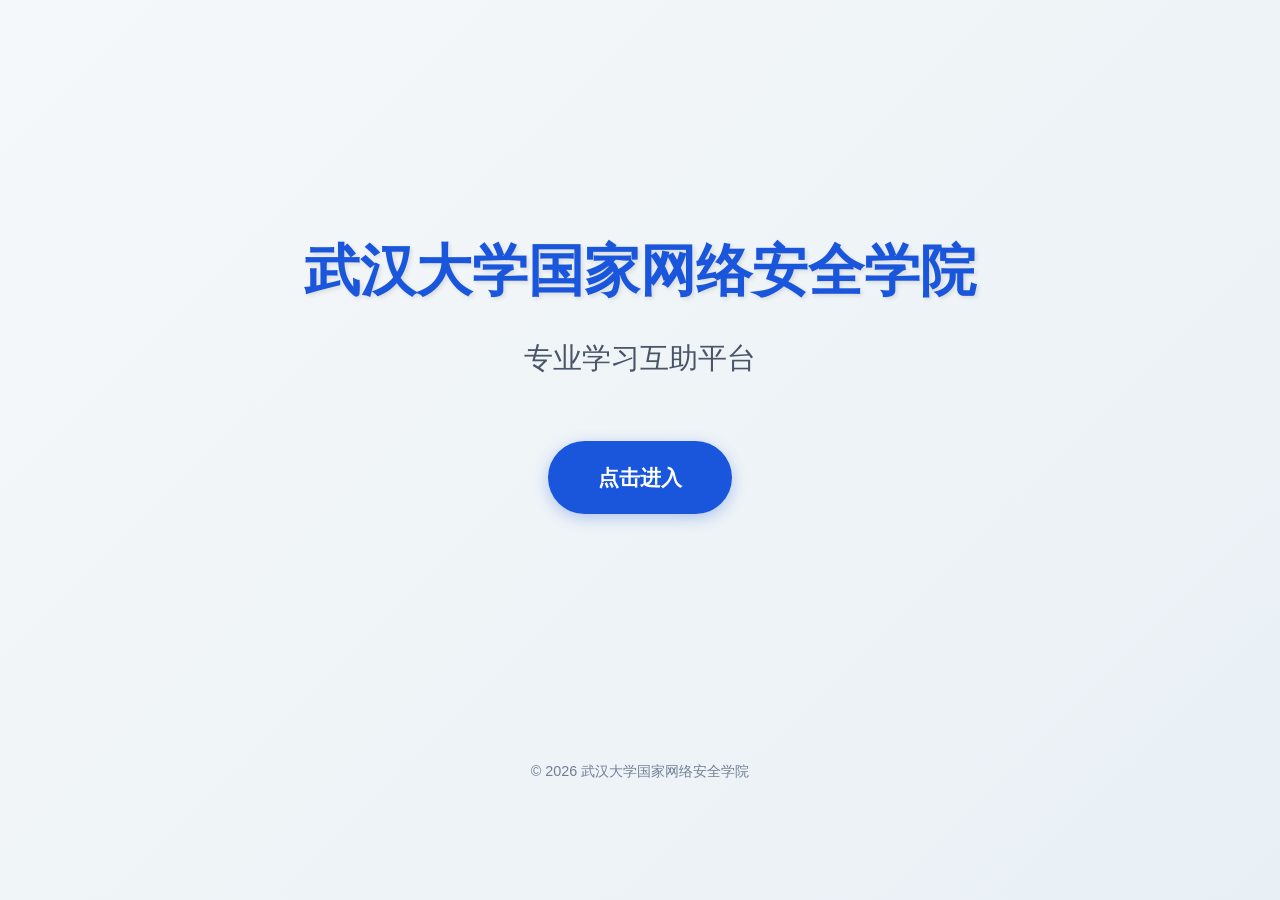
<file: index.html>
<!DOCTYPE html>
<html lang="zh-CN">
<head>
    <meta charset="UTF-8">
    <meta name="viewport" content="width=device-width, initial-scale=1.0">
    <title>武汉大学国家网络安全学院 - 专业学习互助平台</title>
    <link rel="stylesheet" href="style.css">
    <style>
        body {
            background: linear-gradient(135deg, #f5f8fa 0%, #e9f0f5 100%);
        }
        
        .hero {
            display: flex;
            flex-direction: column;
            align-items: center;
            justify-content: center;
            min-height: 80vh;
            text-align: center;
            padding: 0 20px;
        }
        
        .hero h1 {
            font-size: 3.5em;
            color: #1a56db;
            margin-bottom: 20px;
            text-shadow: 2px 2px 4px rgba(0, 0, 0, 0.1);
        }
        
        .hero h2 {
            font-size: 1.8em;
            color: #4a5568;
            margin-bottom: 40px;
            font-weight: normal;
        }
        
        .enter-btn {
            display: inline-block;
            padding: 20px 50px;
            background-color: #1a56db;
            color: white;
            text-decoration: none;
            border-radius: 50px;
            font-size: 1.3em;
            font-weight: bold;
            transition: all 0.3s ease;
            box-shadow: 0 4px 15px rgba(26, 86, 219, 0.3);
        }
        
        .enter-btn:hover {
            background-color: #1543a0;
            transform: translateY(-5px);
            box-shadow: 0 6px 20px rgba(26, 86, 219, 0.4);
        }
        
        .footer {
            margin-top: 0;
        }
    </style>
</head>
<body>
    <div class="container">
        <div class="hero">
            <h1>武汉大学国家网络安全学院</h1>
            <h2>专业学习互助平台</h2>
            <a href="login.html" class="enter-btn">点击进入</a>
        </div>
        <div class="footer">
            <p>© 2026 武汉大学国家网络安全学院</p>
        </div>
    </div>
</body>
</html>
</file>
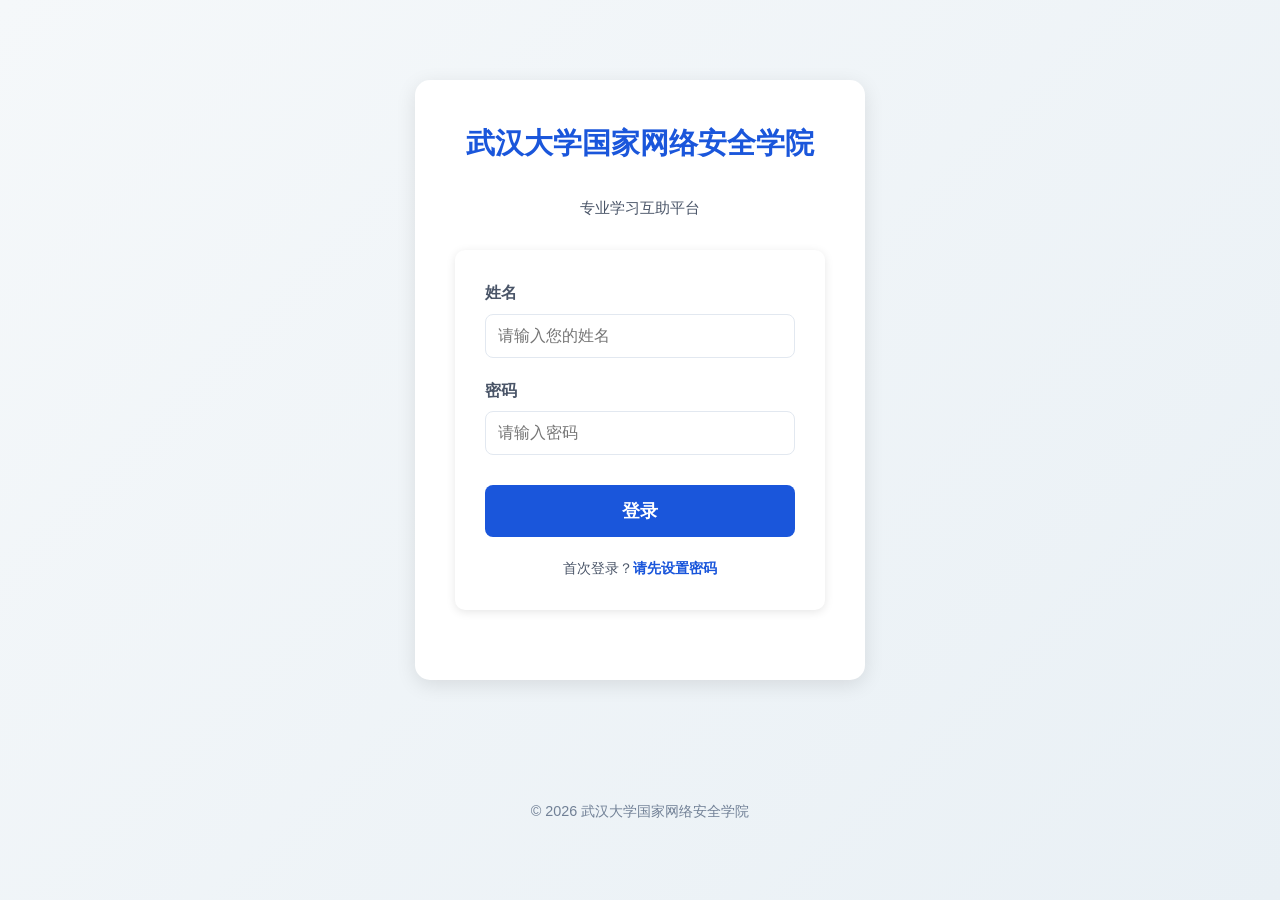
<file: login.html>
<!DOCTYPE html>
<html lang="zh-CN">
<head>
    <meta charset="UTF-8">
    <meta name="viewport" content="width=device-width, initial-scale=1.0">
    <title>登录 - 武大网安学习互助平台</title>
    <link rel="stylesheet" href="style.css">
    <style>
        body {
            background: linear-gradient(135deg, #f5f8fa 0%, #e9f0f5 100%);
        }
        
        .login-container {
            display: flex;
            flex-direction: column;
            align-items: center;
            justify-content: center;
            min-height: 80vh;
            padding: 20px;
        }
        
        .login-box {
            background-color: #fff;
            padding: 40px;
            border-radius: 15px;
            box-shadow: 0 5px 20px rgba(0, 0, 0, 0.1);
            width: 100%;
            max-width: 450px;
        }
        
        .login-box h2 {
            color: #1a56db;
            text-align: center;
            margin-bottom: 30px;
            font-size: 1.8em;
        }
        
        .login-box p {
            color: #4a5568;
            text-align: center;
            margin-bottom: 30px;
            font-size: 0.95em;
        }
        
        .form-group {
            margin-bottom: 20px;
        }
        
        .form-group label {
            display: block;
            margin-bottom: 8px;
            color: #4a5568;
            font-weight: bold;
        }
        
        .form-group input {
            width: 100%;
            padding: 12px;
            border: 1px solid #e2e8f0;
            border-radius: 8px;
            font-size: 1em;
            transition: border-color 0.3s;
        }
        
        .form-group input:focus {
            outline: none;
            border-color: #1a56db;
            box-shadow: 0 0 0 3px rgba(26, 86, 219, 0.1);
        }
        
        .form-group button {
            width: 100%;
            padding: 14px;
            background-color: #1a56db;
            color: white;
            border: none;
            border-radius: 8px;
            font-size: 1.1em;
            font-weight: bold;
            cursor: pointer;
            transition: background-color 0.3s;
            margin-top: 10px;
        }
        
        .form-group button:hover {
            background-color: #1543a0;
        }
        
        .switch-link {
            text-align: center;
            margin-top: 20px;
            color: #4a5568;
            font-size: 0.9em;
        }
        
        .switch-link a {
            color: #1a56db;
            text-decoration: none;
            font-weight: bold;
        }
        
        .switch-link a:hover {
            text-decoration: underline;
        }
        
        .error-message {
            color: #e53e3e;
            font-size: 0.85em;
            margin-top: 8px;
            display: none;
        }
        
        .success-message {
            color: #38a169;
            font-size: 0.85em;
            margin-top: 8px;
            display: none;
        }
        
        .form-section {
            display: none;
        }
        
        .form-section.active {
            display: block;
        }
    </style>
</head>
<body>
    <div class="container">
        <div class="login-container">
            <div class="login-box">
                <h2>武汉大学国家网络安全学院</h2>
                <p>专业学习互助平台</p>
                
                <div id="login-section" class="form-section active">
                    <div class="form-group">
                        <label for="login-name">姓名</label>
                        <input type="text" id="login-name" placeholder="请输入您的姓名">
                        <div id="login-name-error" class="error-message"></div>
                    </div>
                    <div class="form-group">
                        <label for="login-password">密码</label>
                        <input type="password" id="login-password" placeholder="请输入密码">
                        <div id="login-password-error" class="error-message"></div>
                    </div>
                    <div class="form-group">
                        <button onclick="handleLogin()">登录</button>
                    </div>
                    <div class="switch-link">
                        首次登录？<a href="#" onclick="showRegisterSection(); return false;">请先设置密码</a>
                    </div>
                </div>
                
                <div id="register-section" class="form-section">
                    <div class="form-group">
                        <label for="register-name">姓名</label>
                        <input type="text" id="register-name" placeholder="请输入您的姓名（需在名单中）">
                        <div id="register-name-error" class="error-message"></div>
                        <div id="register-name-success" class="success-message"></div>
                    </div>
                    <div class="form-group">
                        <label for="register-password">设置密码</label>
                        <input type="password" id="register-password" placeholder="请设置密码">
                        <div id="register-password-error" class="error-message"></div>
                    </div>
                    <div class="form-group">
                        <label for="register-confirm-password">确认密码</label>
                        <input type="password" id="register-confirm-password" placeholder="请再次输入密码">
                        <div id="register-confirm-error" class="error-message"></div>
                    </div>
                    <div class="form-group">
                        <button onclick="handleRegister()">确认注册</button>
                    </div>
                    <div class="switch-link">
                        已有账号？<a href="#" onclick="showLoginSection(); return false;">返回登录</a>
                    </div>
                </div>
            </div>
        </div>
        
        <div class="footer">
            <p>© 2026 武汉大学国家网络安全学院</p>
        </div>
    </div>

    <script>
        const ALLOWED_NAMES = [
            '张三', '李四', '王五', '赵六', '钱七',
            '孙八', '周九', '吴十', '郑一', '陈二',
            '测试用户'
        ];
        
        function showError(elementId, message) {
            const errorEl = document.getElementById(elementId);
            errorEl.textContent = message;
            errorEl.style.display = 'block';
            setTimeout(() => { errorEl.style.display = 'none'; }, 3000);
        }
        
        function clearErrors() {
            document.querySelectorAll('.error-message').forEach(el => {
                el.style.display = 'none';
                el.textContent = '';
            });
            document.querySelectorAll('.success-message').forEach(el => {
                el.style.display = 'none';
                el.textContent = '';
            });
        }
        
        function showLoginSection() {
            clearErrors();
            document.getElementById('login-section').classList.add('active');
            document.getElementById('register-section').classList.remove('active');
        }
        
        function showRegisterSection() {
            clearErrors();
            document.getElementById('register-section').classList.add('active');
            document.getElementById('login-section').classList.remove('active');
        }
        
        function checkNameInList(name) {
            if (!name.trim()) return false;
            return ALLOWED_NAMES.includes(name.trim());
        }
        
        function getUsers() {
            return JSON.parse(localStorage.getItem('users') || '[]');
        }
        
        function saveUsers(users) {
            localStorage.setItem('users', JSON.stringify(users));
        }
        
        function handleLogin() {
            clearErrors();
            const name = document.getElementById('login-name').value.trim();
            const password = document.getElementById('login-password').value;
            
            if (!name) {
                showError('login-name-error', '请输入姓名');
                return;
            }
            
            if (!password) {
                showError('login-password-error', '请输入密码');
                return;
            }
            
            const users = getUsers();
            const user = users.find(u => u.name === name);
            
            if (!user) {
                showError('login-name-error', '该用户未注册，请先注册');
                return;
            }
            
            if (user.password !== password) {
                showError('login-password-error', '密码错误');
                return;
            }
            
            localStorage.setItem('isLoggedIn', 'true');
            localStorage.setItem('currentUser', JSON.stringify({ name: user.name }));
            window.location.href = 'main.html';
        }
        
        function handleRegister() {
            clearErrors();
            const name = document.getElementById('register-name').value.trim();
            const password = document.getElementById('register-password').value;
            const confirmPassword = document.getElementById('register-confirm-password').value;
            
            if (!name) {
                showError('register-name-error', '请输入姓名');
                return;
            }
            
            const isInList = checkNameInList(name);
            if (!isInList) {
                showError('register-name-error', '您的姓名不在允许名单中，请联系管理员');
                return;
            }
            
            const successEl = document.getElementById('register-name-success');
            successEl.textContent = '姓名已核验通过';
            successEl.style.display = 'block';
            
            if (!password) {
                showError('register-password-error', '请设置密码');
                return;
            }
            
            if (password.length < 6) {
                showError('register-password-error', '密码至少需要6位');
                return;
            }
            
            if (password !== confirmPassword) {
                showError('register-confirm-error', '两次密码输入不一致');
                return;
            }
            
            const users = getUsers();
            const existingUser = users.find(u => u.name === name);
            
            if (existingUser) {
                showError('register-name-error', '该用户已注册，请直接登录');
                return;
            }
            
            users.push({ name, password });
            saveUsers(users);
            
            localStorage.setItem('isLoggedIn', 'true');
            localStorage.setItem('currentUser', JSON.stringify({ name }));
            window.location.href = 'main.html';
        }
        
        window.handleLogin = handleLogin;
        window.handleRegister = handleRegister;
        window.showLoginSection = showLoginSection;
        window.showRegisterSection = showRegisterSection;
    </script>
</body>
</html>
</file>
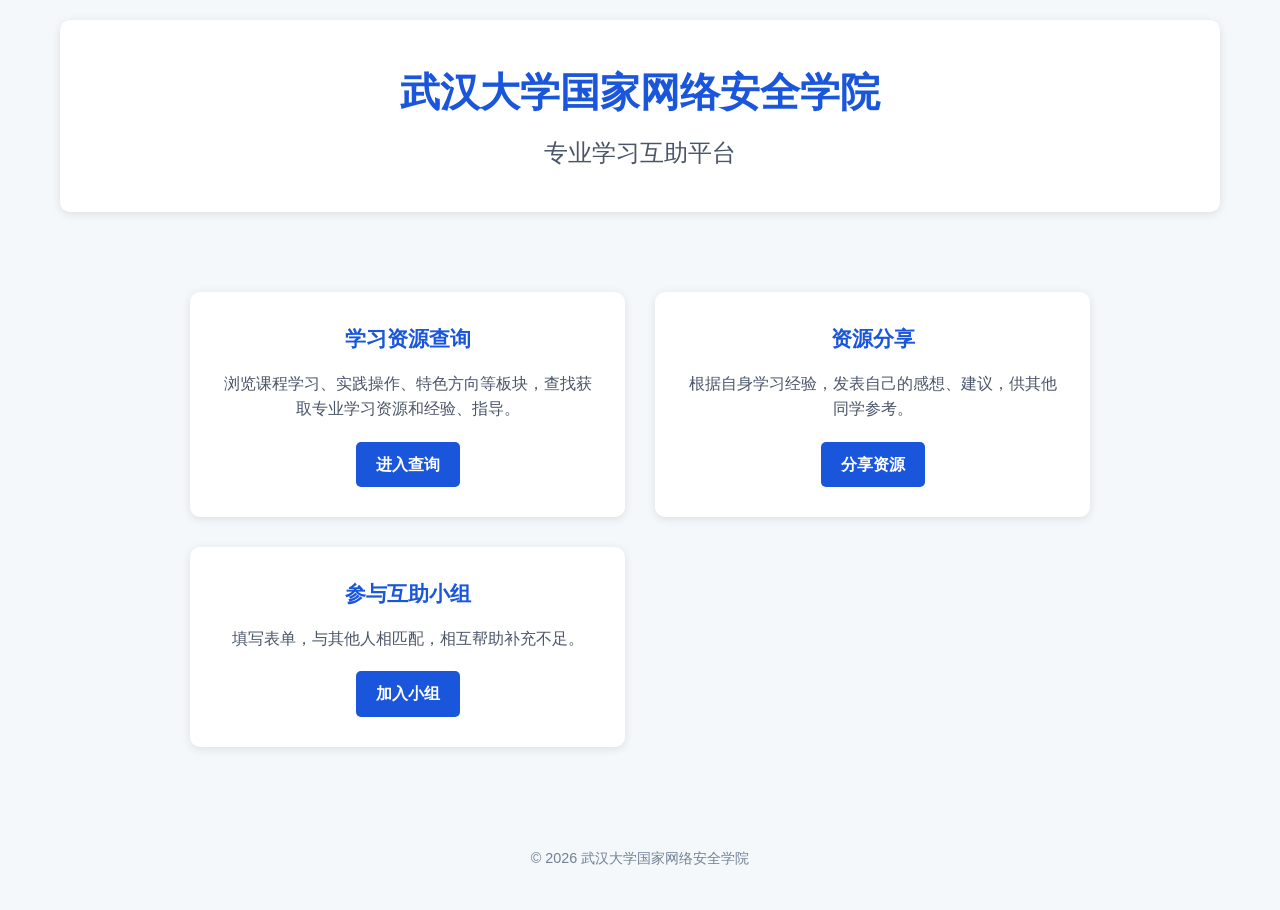
<file: main.html>
<!DOCTYPE html>
<html lang="zh-CN">
<head>
    <meta charset="UTF-8">
    <meta name="viewport" content="width=device-width, initial-scale=1.0">
    <title>武汉大学国家网络安全学院 - 专业学习互助平台</title>
    <link rel="stylesheet" href="style.css">
</head>
<body>
    <div class="container">
        <div class="header">
            <h1>武汉大学国家网络安全学院</h1>
            <h2>专业学习互助平台</h2>
        </div>
        <div class="content">
            <div class="options">
                <div class="option-card">
                    <h3>学习资源查询</h3>
                    <p>浏览课程学习、实践操作、特色方向等板块，查找获取专业学习资源和经验、指导。</p>
                    <a href="resources.html">进入查询</a>
                </div>
                <div class="option-card">
                    <h3>资源分享</h3>
                    <p>根据自身学习经验，发表自己的感想、建议，供其他同学参考。</p>
                    <a href="share.html">分享资源</a>
                </div>
                <div class="option-card">
                    <h3>参与互助小组</h3>
                    <p>填写表单，与其他人相匹配，相互帮助补充不足。</p>
                    <a href="group.html">加入小组</a>
                </div>
            </div>
        </div>
        <div class="footer">
            <p>© 2026 武汉大学国家网络安全学院</p>
        </div>
    </div>
</body>
</html>
</file>
<file: style.css>
/* 基础样式重置 */
* {
    margin: 0;
    padding: 0;
    box-sizing: border-box;
}

body {
    font-family: Arial, sans-serif;
    background-color: #f5f8fa;
    color: #333;
    line-height: 1.6;
}

/* 容器样式 */
.container {
    max-width: 1200px;
    margin: 0 auto;
    padding: 20px;
    min-height: 100vh;
    display: flex;
    flex-direction: column;
}

/* 导航栏样式 */
.navbar {
    background-color: #1a56db;
    color: white;
    padding: 15px 0;
    margin-bottom: 30px;
    border-radius: 10px;
    box-shadow: 0 2px 10px rgba(0, 0, 0, 0.1);
}

.navbar-container {
    max-width: 1200px;
    margin: 0 auto;
    padding: 0 20px;
    display: flex;
    justify-content: center;
}

.navbar ul {
    list-style: none;
    display: flex;
    gap: 30px;
    margin: 0;
    padding: 0;
}

.navbar li {
    margin: 0;
}

.navbar a {
    color: white;
    text-decoration: none;
    font-weight: bold;
    font-size: 1.1em;
    transition: color 0.3s;
    padding: 8px 15px;
    border-radius: 5px;
}

.navbar a:hover {
    color: #e2e8f0;
    background-color: rgba(255, 255, 255, 0.1);
}

/* 头部样式 */
.header {
    text-align: center;
    margin-bottom: 40px;
    padding: 40px 0;
    background-color: #fff;
    border-radius: 10px;
    box-shadow: 0 2px 10px rgba(0, 0, 0, 0.1);
}

.header h1 {
    color: #1a56db;
    font-size: 2.5em;
    margin-bottom: 10px;
}

.header h2 {
    color: #4a5568;
    font-size: 1.5em;
    font-weight: normal;
}

/* 内容区域样式 */
.content {
    flex: 1;
    display: flex;
    flex-direction: column;
    align-items: center;
    justify-content: center;
}

/* 进入按钮样式 */
.enter-btn {
    display: inline-block;
    padding: 15px 40px;
    background-color: #1a56db;
    color: white;
    text-decoration: none;
    border-radius: 5px;
    font-size: 1.2em;
    font-weight: bold;
    transition: background-color 0.3s;
    margin: 20px 0;
}

.enter-btn:hover {
    background-color: #1543a0;
}

/* 选项卡样式 */
.options {
    display: grid;
    grid-template-columns: repeat(auto-fit, minmax(300px, 1fr));
    gap: 30px;
    width: 100%;
    max-width: 900px;
    margin: 40px 0;
}

.option-card {
    background-color: #fff;
    padding: 30px;
    border-radius: 10px;
    box-shadow: 0 2px 10px rgba(0, 0, 0, 0.1);
    text-align: center;
    transition: transform 0.3s, box-shadow 0.3s;
}

.option-card:hover {
    transform: translateY(-5px);
    box-shadow: 0 5px 20px rgba(0, 0, 0, 0.15);
}

.option-card h3 {
    color: #1a56db;
    font-size: 1.3em;
    margin-bottom: 15px;
}

.option-card p {
    color: #4a5568;
    margin-bottom: 20px;
}

.option-card a {
    display: inline-block;
    padding: 10px 20px;
    background-color: #1a56db;
    color: white;
    text-decoration: none;
    border-radius: 5px;
    font-weight: bold;
    transition: background-color 0.3s;
}

.option-card a:hover {
    background-color: #1543a0;
}

/* 搜索区域样式 */
.search-section {
    width: 100%;
    max-width: 800px;
    margin: 30px auto;
    background-color: #fff;
    padding: 20px;
    border-radius: 10px;
    box-shadow: 0 2px 10px rgba(0, 0, 0, 0.1);
}

.search-box {
    display: flex;
    margin-bottom: 20px;
}

.search-box input {
    flex: 1;
    padding: 12px;
    border: 1px solid #e2e8f0;
    border-radius: 5px 0 0 5px;
    font-size: 1em;
}

.search-box button {
    padding: 12px 20px;
    background-color: #1a56db;
    color: white;
    border: none;
    border-radius: 0 5px 5px 0;
    cursor: pointer;
    transition: background-color 0.3s;
}

.search-box button:hover {
    background-color: #1543a0;
}

/* 最近搜索样式 */
.recent-searches {
    margin-bottom: 30px;
}

.recent-searches h3 {
    color: #4a5568;
    margin-bottom: 10px;
    font-size: 1.1em;
}

.recent-searches .tags {
    display: flex;
    flex-wrap: wrap;
    gap: 10px;
}

.recent-searches .tag {
    padding: 5px 15px;
    background-color: #e2e8f0;
    border-radius: 20px;
    font-size: 0.9em;
    cursor: pointer;
    transition: background-color 0.3s;
}

.recent-searches .tag:hover {
    background-color: #cbd5e0;
}

/* 帖子列表样式 */
.posts {
    width: 100%;
    max-width: 800px;
    margin: 30px auto;
}

.post {
    background-color: #fff;
    padding: 20px;
    border-radius: 10px;
    box-shadow: 0 2px 10px rgba(0, 0, 0, 0.1);
    margin-bottom: 20px;
}

.post h3 {
    color: #1a56db;
    margin-bottom: 10px;
}

.post .meta {
    color: #718096;
    font-size: 0.9em;
    margin-bottom: 15px;
}

.post .course-info {
    color: #718096;
    font-size: 0.9em;
    margin-bottom: 15px;
}

.post .content {
    color: #4a5568;
    line-height: 1.6;
    font-size: 0.95em;
}

/* 表单样式 */
.form-section {
    width: 100%;
    max-width: 600px;
    margin: 30px auto;
    background-color: #fff;
    padding: 30px;
    border-radius: 10px;
    box-shadow: 0 2px 10px rgba(0, 0, 0, 0.1);
}

.form-section h2 {
    color: #1a56db;
    margin-bottom: 20px;
    text-align: center;
}

.form-group {
    margin-bottom: 20px;
}

.form-group label {
    display: block;
    margin-bottom: 5px;
    color: #4a5568;
    font-weight: bold;
}

.form-group input,
.form-group select,
.form-group textarea {
    width: 100%;
    padding: 10px;
    border: 1px solid #e2e8f0;
    border-radius: 5px;
    font-size: 1em;
    font-family: Arial, sans-serif;
}

.form-group textarea {
    height: 150px;
    resize: vertical;
}

.form-group button {
    width: 100%;
    padding: 12px;
    background-color: #1a56db;
    color: white;
    border: none;
    border-radius: 5px;
    font-size: 1em;
    font-weight: bold;
    cursor: pointer;
    transition: background-color 0.3s;
}

.form-group button:hover {
    background-color: #1543a0;
}

/* 按钮组样式 */
.button-group {
    display: flex;
    gap: 20px;
    justify-content: center;
    margin: 30px 0;
}

.button-group .btn {
    padding: 12px 30px;
    background-color: #1a56db;
    color: white;
    text-decoration: none;
    border-radius: 5px;
    font-weight: bold;
    transition: background-color 0.3s;
}

.button-group .btn:hover {
    background-color: #1543a0;
}

/* 页脚样式 */
.footer {
    text-align: center;
    margin-top: 40px;
    padding: 20px 0;
    color: #718096;
    font-size: 0.9em;
}

/* 响应式设计 */
@media (max-width: 768px) {
    .options {
        grid-template-columns: 1fr;
    }
    
    .header h1 {
        font-size: 2em;
    }
    
    .header h2 {
        font-size: 1.2em;
    }
    
    .search-section,
    .form-section,
    .posts {
        margin: 20px;
        padding: 15px;
    }
}
</file>
